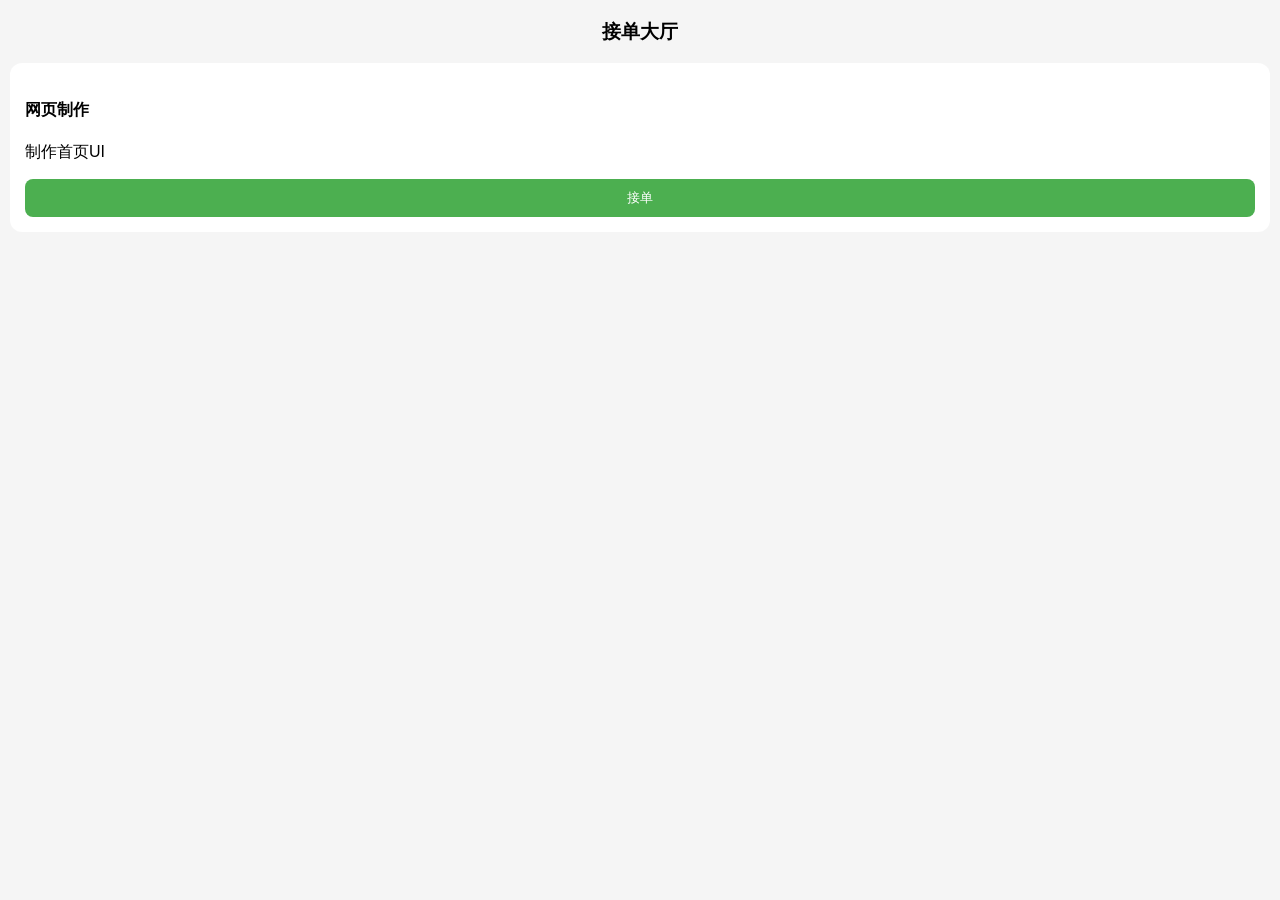
<file: hall.html>
<!DOCTYPE html>
<html>
<head>
<meta charset="UTF-8">
<meta name="viewport" content="width=device-width,initial-scale=1">
<title>接单大厅</title>

<style>
body{margin:0;font-family:Arial;background:#f5f5f5;}
.card{background:#fff;margin:10px;padding:15px;border-radius:12px;}
button{width:100%;padding:10px;background:#4caf50;color:#fff;border:none;border-radius:8px;}
</style>
</head>

<body>

<h3 style="text-align:center;">接单大厅</h3>

<div class="card">
    <h4>网页制作</h4>
    <p>制作首页UI</p>
    <button onclick="take()">接单</button>
</div>

<script>
function take(){
    let orders = JSON.parse(localStorage.getItem("orders") || "[]");

    orders.push({
        title:"网页制作",
        time:new Date().toLocaleString()
    });

    localStorage.setItem("orders", JSON.stringify(orders));

    alert("接单成功");
}
</script>

</body>
</html>
</file>
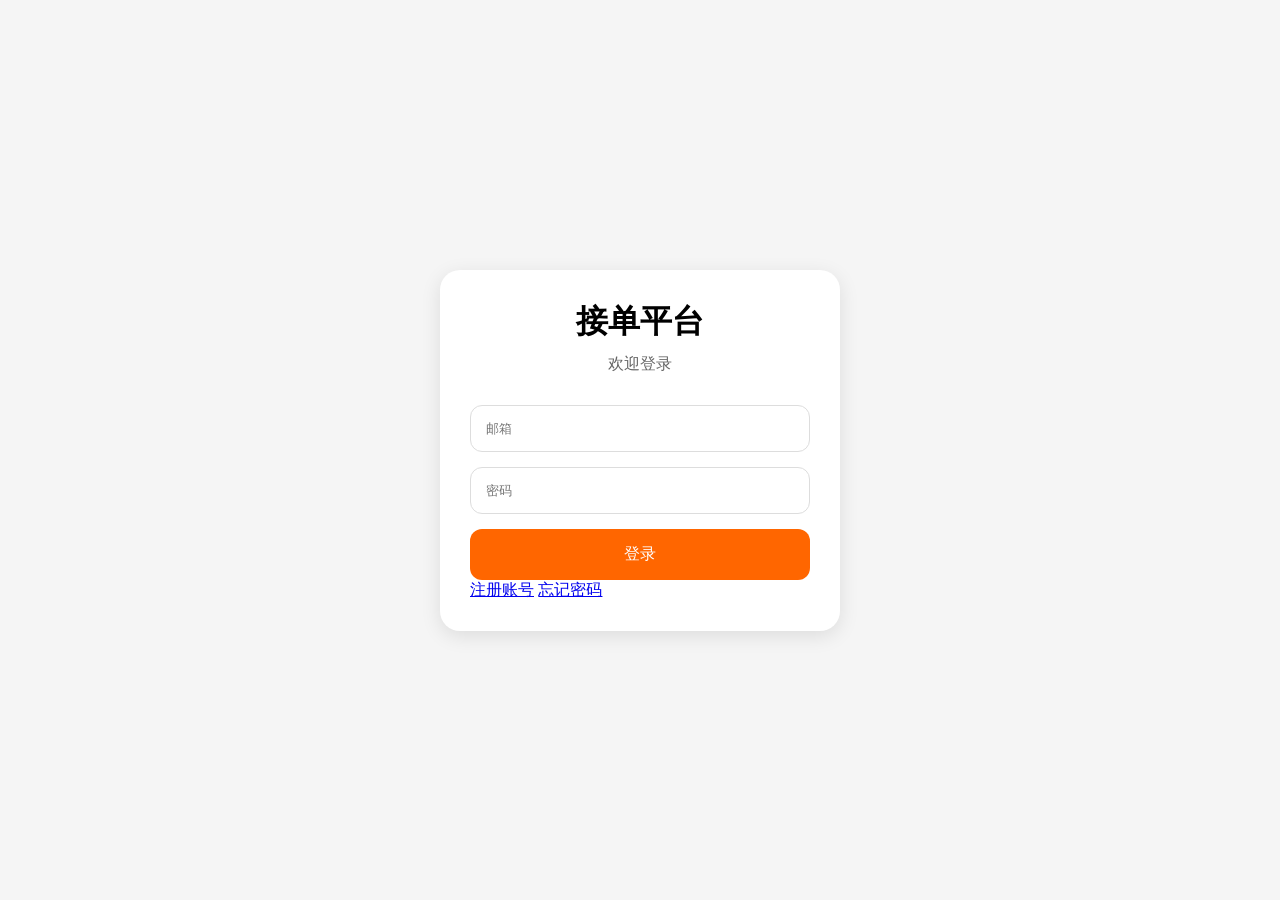
<file: login.html>
<!DOCTYPE html>
<html lang="zh">
<head>
  <meta charset="UTF-8">
  <meta name="viewport" content="width=device-width,initial-scale=1">
  <title>登录</title>
  <link rel="stylesheet" href="css/style.css">
</head>
<body>

<div class="login-box">
  <h1>接单平台</h1>
  <p>欢迎登录</p>

  <input type="email" placeholder="邮箱">
  <input type="password" placeholder="密码">

  <button class="login-btn">登录</button>

  <div class="links">
    <a href="#">注册账号</a>
    <a href="#">忘记密码</a>
  </div>
</div>

<script src="js/app.js"></script>
</body>
</html>
</file>
<file: css/style.css>
*{
    margin:0;
    padding:0;
    box-sizing:border-box;
    font-family:Arial;
}

body{
    background:#f5f5f5;
    display:flex;
    justify-content:center;
    align-items:center;
    min-height:100vh;
}

.login-box{
    width:90%;
    max-width:400px;
    background:#fff;
    padding:30px;
    border-radius:20px;
    box-shadow:0 5px 20px rgba(0,0,0,.1);
}

.login-box h1{
    text-align:center;
    margin-bottom:10px;
}

.login-box p{
    text-align:center;
    color:#666;
    margin-bottom:30px;
}

.login-box input{
    width:100%;
    padding:15px;
    margin-bottom:15px;
    border:1px solid #ddd;
    border-radius:12px;
}

.login-box button{
    width:100%;
    padding:15px;
    border:none;
    border-radius:12px;
    background:#ff6600;
    color:#fff;
    font-size:16px;
}

.bottom-text{
    text-align:center;
    margin-top:20px;
}

.bottom-text a{
    color:#ff6600;
    text-decoration:none;
}
</file>
